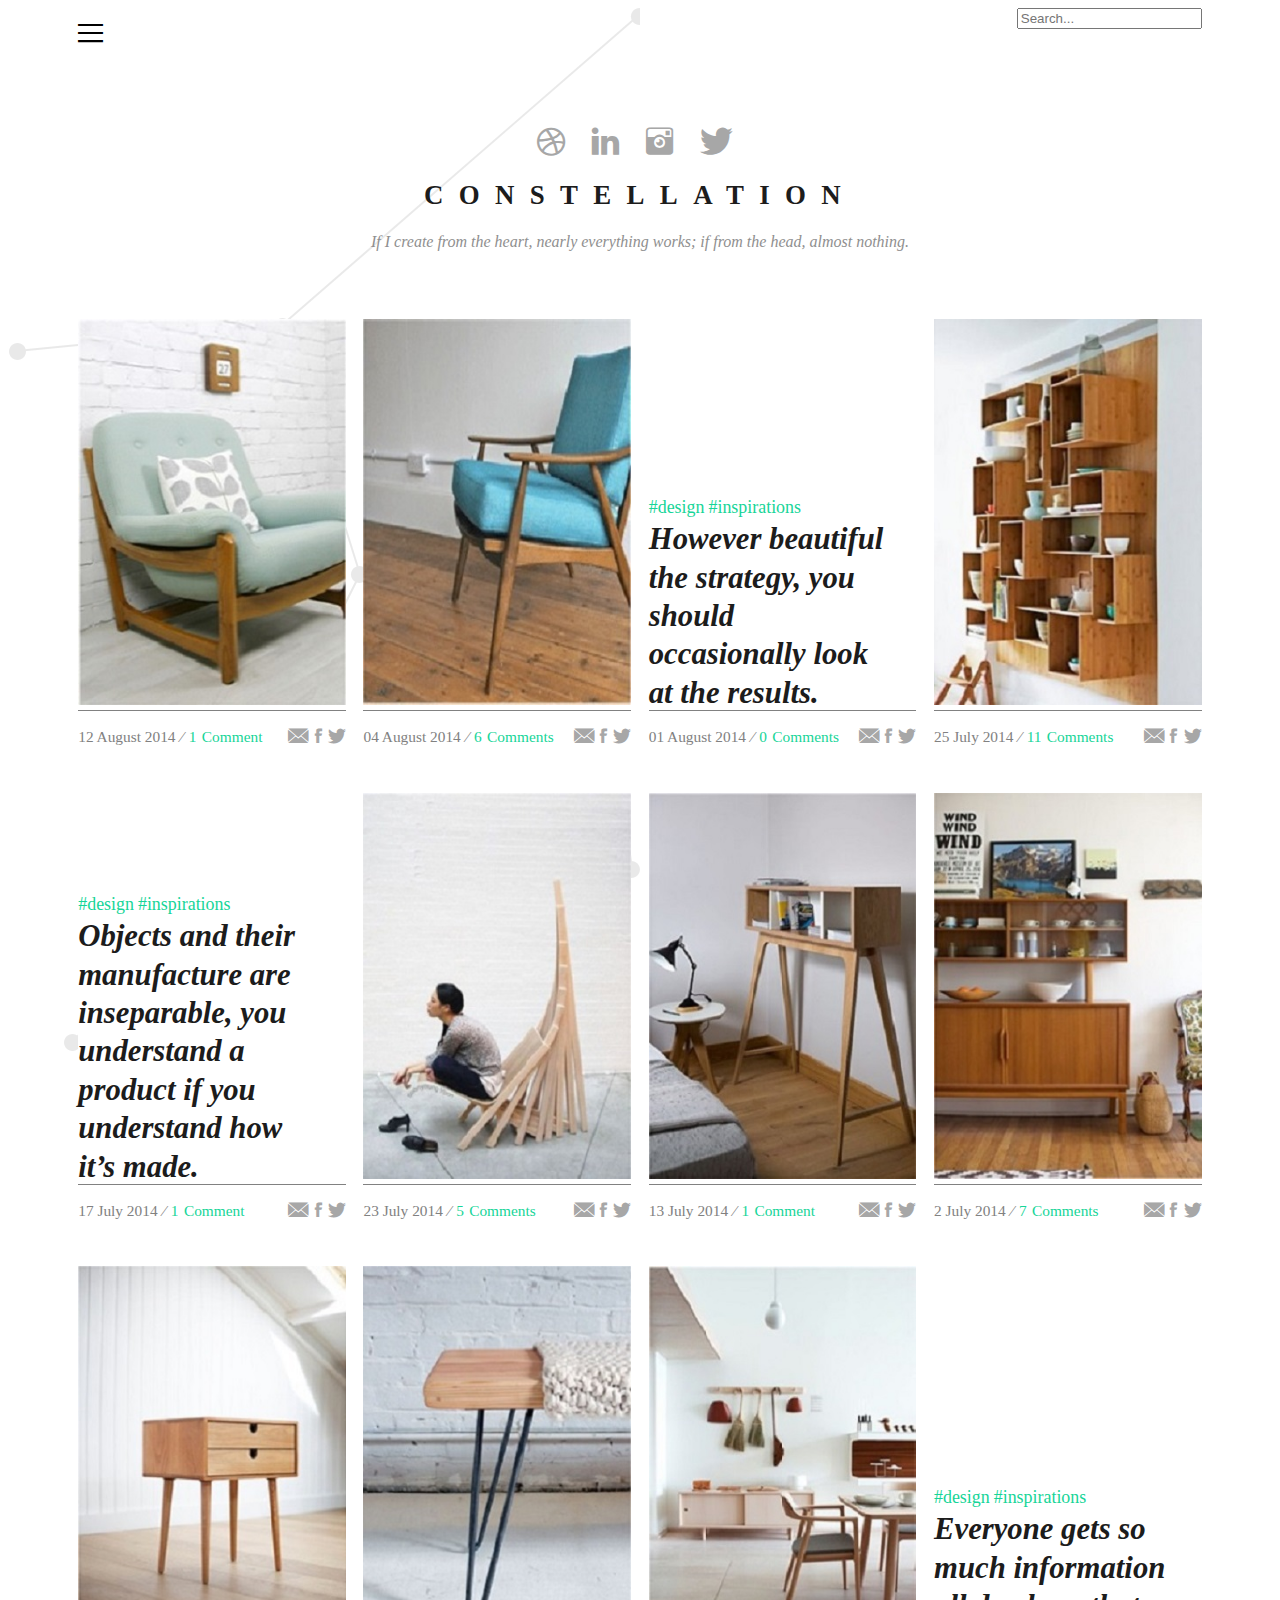
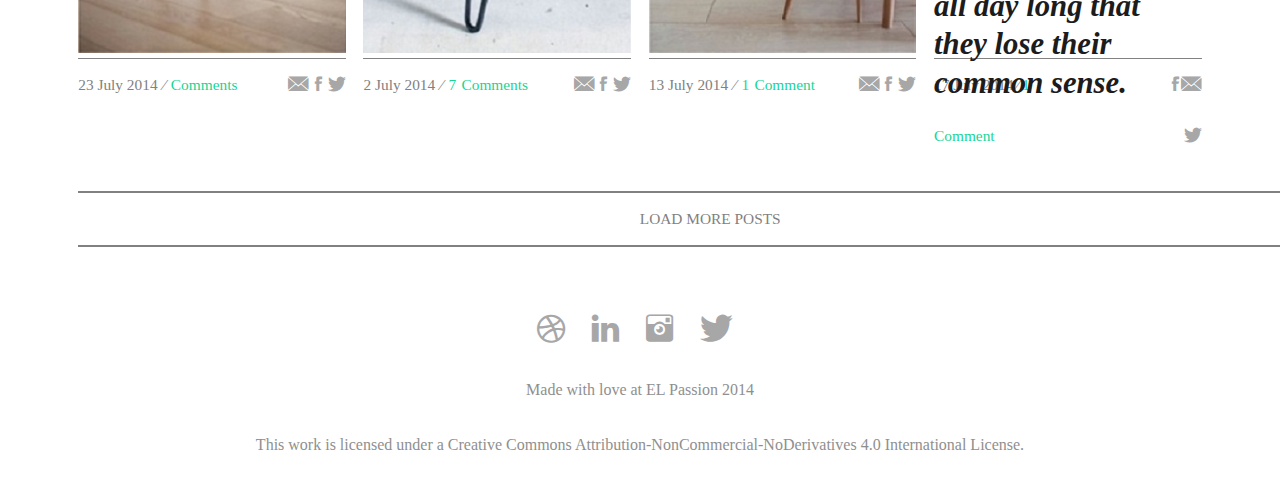
<file: index.html>
<!DOCTYPE html>
<html>
	<head>
		<title>FrontEndTask3</title>
		<link rel="stylesheet" href="css/style.css">
	</head>
	<body>
		<div class="cf" id="wrapper">
			<nav id="nav">
				<a href="javascript:;" id="closeBtn">close</a>
			</nav>
			<header class="cf nav-bar">
				<div class="menu-button cf">
					<a href="javascript:;" class="icon Menu" id="toggleMenu"></a>
					<input type="search" id="mySearch" name="q"  placeholder="Search...">
				</div>
				<div class="social-media">
					<a class="icon Dribbble" href="javascript:;" target="_blank"></a>
					<a class="icon Linkedin" href="javascript:;" target="_blank"></a>
					<a class="icon Instagram" href="javascript:;" target="_blank"></a>
					<a class="icon Twitter" href="javascript:;" target="_blank"></a>
				</div>
				<div class="heading">
					<h1 class="main-heading">
						constellation
					</h1>
					<p class="header-moto">
						If I create from the heart, nearly everything works; if from the head, almost nothing.
					</p>
				</div>
			</header>
			<div class="articles-holder cf">
				<section class="cf">
					<div class="article-photo-container">
						<img alt="Article Photo" src="img/chair.jpg">
					</div>
					<div class="t-and-t">
						<div class="tags">
							<a href="#"></a>
							<a href="#"></a>
						</div>
						<h2 class="article-heading">
						</h2>
					</div>
					<div class="social-media-ref cf">
						<time class="date" datetime="12-08-2014">12 August 2014</time>
						<span class="separator">&frasl;</span>
						<span class="comments-number">1</span>
						<span class="comments">comment</span>
						<a class="icon Twitter" href="https://twitter.com" target="_blank"></a>
						<a class="icon Facebook" href="https://www.facebook.com/" target="_blank"></a>
						<a class="icon Envelope" href="https://www.abv.bg/" target="_blank"></a>
					</div>
				</section>
				<section class="cf">
					<div class="article-photo-container">
						<img alt="Article Photo" src="img/chair2.jpg">
					</div>
					<div class="t-and-t">
						<div class="tags">
							<a href="#"></a>
							<a href="#"></a>
						</div>
						<h2 class="article-heading"></h2>
					</div>
					<div class="social-media-ref cf">
						<time class="date" datetime="04-08-2014">04 August 2014</time>
						<span class="separator">&frasl;</span>
						<span class="comments-number">6</span>
						<span class="comments">comments</span>
						<a class="icon Twitter" href="https://twitter.com" target="_blank"></a>
						<a class="icon Facebook" href="https://www.facebook.com/" target="_blank"></a>
						<a class="icon Envelope" href="https://www.abv.bg/" target="_blank"></a>
					</div>
				</section>
				<section class="cf">
					<div class="article-photo-container">
						<img alt="Article Photo" src="img/blank.jpg">
					</div>
					<div class="t-and-t">
						<div class="tags">
							<a href="#">#design</a>
							<a href="#">#inspirations</a>
						</div>
						<h2 class="article-heading">However beautiful the strategy, you should occasionally look at the results.</h2>
					</div>
					<div class="social-media-ref cf">
						<time class="date" datetime="01-08-2014">01 August 2014</time>
						<span class="separator">&frasl;</span>
						<span class="comments-number">0</span>
						<span class="comments">comments</span>
						<a class="icon Twitter" href="https://twitter.com" target="_blank"></a>
						<a class="icon Facebook" href="https://www.facebook.com/" target="_blank"></a>
						<a class="icon Envelope" href="https://www.abv.bg/" target="_blank"></a>
					</div>
				</section>
				<section class="cf">
					<div class="article-photo-container">
						<img alt="Article Photo" src="img/shelves.jpg">
					</div>
					<div class="t-and-t">
						<div class="tags">
							<a href="#"></a>
							<a href="#"></a>
						</div>
						<h2 class="article-heading"></h2>
					</div>
					<div class="social-media-ref cf">
						<time class="date" datetime="25-07-2014">25 July 2014</time>
						<span class="separator">&frasl;</span>
						<span class="comments-number">11</span>
						<span class="comments">comments</span>
						<a class="icon Twitter" href="https://twitter.com" target="_blank"></a>
						<a class="icon Facebook" href="https://www.facebook.com/" target="_blank"></a>
						<a class="icon Envelope" href="https://www.abv.bg/" target="_blank"></a>
					</div>
				</section>
				<section class="cf">
					<div class="article-photo-container">
						<img alt="Article Photo" src="img/blank.jpg">
					</div>
					<div class="t-and-t">
						<div class="tags">
							<a href="#">#design</a>
							<a href="#">#inspirations</a>
						</div>
						<h2 class="article-heading">
							Objects and their manufacture are inseparable, you understand a product if you understand how it’s made.
						</h2>
					</div>
					<div class="social-media-ref cf">
						<time class="date" datetime="17-07-2014">17 July 2014</time>
						<span class="separator">&frasl;</span>
						<span class="comments-number">1</span>
						<span class="comments">comment</span>
						<a class="icon Twitter" href="https://twitter.com" target="_blank"></a>
						<a class="icon Facebook" href="https://www.facebook.com/" target="_blank"></a>
						<a class="icon Envelope" href="https://www.abv.bg/" target="_blank"></a>
					</div>
				</section>
				<section class="cf">
					<div class="article-photo-container">
						<img alt="Article Photo" src="img/girl.jpg">
					</div>
					<div class="t-and-t">
						<div class="tags">
							<a href="#"></a>
							<a href="#"></a>
						</div>
						<h2 class="article-heading"></h2>
					</div>
					<div class="social-media-ref cf">
						<time class="date" datetime="23-07-2014">23 July 2014</time>
						<span class="separator">&frasl;</span>
						<span class="comments-number">5</span>
						<span class="comments">comments</span>
						<a class="icon Twitter" href="https://twitter.com" target="_blank"></a>
						<a class="icon Facebook" href="https://www.facebook.com/" target="_blank"></a>
						<a class="icon Envelope" href="https://www.abv.bg/" target="_blank"></a>
					</div>
				</section>
				<section class="cf">
					<div class="article-photo-container">
						<img alt="Article Photo" src="img/bedroom.jpg">
					</div>
					<div class="t-and-t">
						<div class="tags">
							<a href="#"></a>
							<a href="#"></a>
						</div>
						<h2 class="article-heading"></h2>
					</div>
					<div class="social-media-ref cf">
						<time class="date" datetime="13-07-2014">13 July 2014</time>
						<span class="separator">&frasl;</span>
						<span class="comments-number">1</span>
						<span class="comments">comment</span>
						<a class="icon Twitter" href="https://twitter.com" target="_blank"></a>
						<a class="icon Facebook" href="https://www.facebook.com/" target="_blank"></a>
						<a class="icon Envelope" href="https://www.abv.bg/" target="_blank"></a>
					</div>
				</section>
				<section class="cf">
					<div class="article-photo-container">
						<img alt="Article Photo" src="img/livingroom.jpg">
					</div>
					<div class="t-and-t">
						<div class="tags">
							<a href="#"></a>
							<a href="#"></a>
						</div>
						<h2 class="article-heading"></h2>
					</div>
					<div class="social-media-ref cf">
						<time class="date" datetime="02-07-2014">2 July 2014</time>
						<span class="separator">&frasl;</span>
						<span class="comments-number">7</span>
						<span class="comments">comments</span>
						<a class="icon Twitter" href="https://twitter.com" target="_blank"></a>
						<a class="icon Facebook" href="https://www.facebook.com/" target="_blank"></a>
						<a class="icon Envelope" href="https://www.abv.bg/" target="_blank"></a>
					</div>
				</section>
				<section class="cf">
					<div class="article-photo-container">
						<img alt="Article Photo" src="img/locker.jpg">
					</div>
					<div class="t-and-t">
						<div class="tags">
							<a href="#"></a>
							<a href="#"></a>
						</div>
						<h2 class="article-heading"></h2>
					</div>
					<div class="social-media-ref cf">
						<time class="date" datetime="23-07-2014">23 July 2014</time>
						<span class="separator">&frasl;</span>
						<span class="comments-number"5></span>
						<span class="comments">comments</span>
						<a class="icon Twitter" href="https://twitter.com" target="_blank"></a>
						<a class="icon Facebook" href="https://www.facebook.com/" target="_blank"></a>
						<a class="icon Envelope" href="https://www.abv.bg/" target="_blank"></a>
					</div>
				</section>
				<section class="cf">
					<div class="article-photo-container">
						<img alt="Article Photo" src="img/bench.jpg">
					</div>
					<div class="t-and-t">
						<div class="tags">
							<a href="#"></a>
							<a href="#"></a>
						</div>
						<h2 class="article-heading"></h2>
					</div>
					<div class="social-media-ref cf">
						<time class="date" datetime="02-07-2014">2 July 2014</time>
						<span class="separator">&frasl;</span>
						<span class="comments-number">7</span>
						<span class="comments">comments</span>
						<a class="icon Twitter" href="https://twitter.com" target="_blank"></a>
						<a class="icon Facebook" href="https://www.facebook.com/" target="_blank"></a>
						<a class="icon Envelope" href="https://www.abv.bg/" target="_blank"></a>
					</div>
				</section>
				<section class="cf">
					<div class="article-photo-container">
						<img alt="Article Photo" src="img/kitchen.jpg">
					</div>
					<div class="t-and-t">
						<div class="tags">
							<a href="#"></a>
							<a href="#"></a>
						</div>
						<h2 class="article-heading"></h2>
					</div>
					<div class="social-media-ref cf">
						<time class="date" datetime="13-07-2014">13 July 2014</time>
						<span class="separator">&frasl;</span>
						<span class="comments-number">1</span>
						<span class="comments">comment</span>
						<a class="icon Twitter" href="https://twitter.com" target="_blank"></a>
						<a class="icon Facebook" href="https://www.facebook.com/" target="_blank"></a>
						<a class="icon Envelope" href="https://www.abv.bg/" target="_blank"></a>
					</div>
				</section>
				<section class="cf">
					<div class="article-photo-container">
						<img alt="Article Photo" src="img/blank.jpg">
					</div>
					<div class="t-and-t">
						<div class="tags">
							<a href="#">#design</a>
							<a href="#">#inspirations</a>
						</div>
						<h2 class="article-heading">Everyone gets so much information all day long that they lose their common sense.</h2>
					</div>
					<div class="social-media-ref cf">
						<div class="article-stats cf">
							<time class="date" datetime="17-07-2014">17 July 2014</time>
							<span class="separator">&frasl;</span>
							<span class="comments-number">1</span>
							<span class="comments">comment</span>
						</div>

						<div class="article-share cf">
							<a class="icon Envelope" href="https://www.abv.bg/" target="_blank"></a>
							<a class="icon Facebook" href="https://www.facebook.com/" target="_blank"></a>
							<a class="icon Twitter" href="https://twitter.com" target="_blank"></a>
						</div>
					</div>
				</section>
			</div>
			<div class="posts-loader">
				<a href="">load more posts</a>
			</div>
			<footer>
				<div class="social-media">
					<a class="icon Dribbble" href="" target="_blank"></a>
					<a class="icon Linkedin" href="" target="_blank"></a>
					<a class="icon Instagram" href="" target="_blank"></a>
					<a class="icon Twitter" href="" target="_blank"></a>
				</div>
				<p>
					Made with love at EL Passion 2014
				</p>
				<p>
					This work is licensed under a Creative Commons Attribution-NonCommercial-NoDerivatives 4.0 International License.
				</p>
			</footer>
		</div>
		<script>
			var button = document.getElementById('toggleMenu');
			var nav = document.getElementById('nav');
			var closeBtn = document.getElementById('closeBtn');
			
			button.addEventListener('click', function function_name(argument) {
				nav.classList.add('active');
			});
			closeBtn.addEventListener('click', function (argument) {
				nav.classList.remove('active');
			});
		</script>
	</body>
</html>
</file>
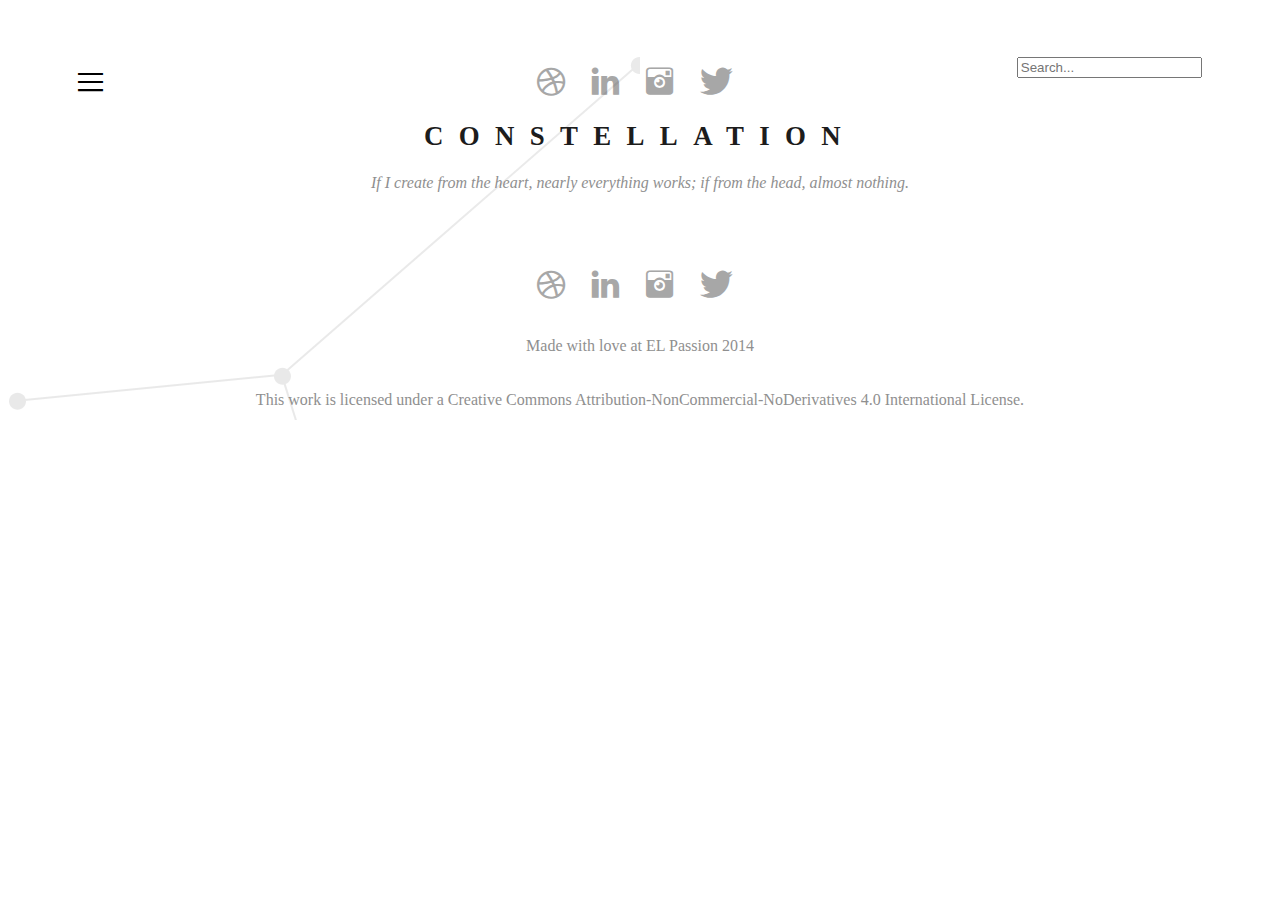
<file: post.html>
<!DOCTYPE html>
<html>
	<head>
		<title>FrontEndTask3_Post</title>
		<link rel="stylesheet" href="css/style.css">
	</head>
	<body>
		<div class="cf" id="wrapper">
			<header class="cf">
				<div class="menu-button">
					<a href="" class="icon Menu" id="toggleMenu"></a>
					<input type="search" id="mySearch" name="q"  placeholder="Search...">
				</div>
				<div class="social-media">
					<a class="icon Dribbble" href="" target="_blank"></a>
					<a class="icon Linkedin" href="" target="_blank"></a>
					<a class="icon Instagram" href="" target="_blank"></a>
					<a class="icon Twitter" href="" target="_blank"></a>
				</div>
				<div class="heading">
					<h1 class="main-heading">
						constellation
					</h1>
					<p class="header-moto">
						If I create from the heart, nearly everything works; if from the head, almost nothing.
					</p>
				</div>
			</header>
			<footer>
				<div class="social-media">
					<a class="icon Dribbble" href="" target="_blank"></a>
					<a class="icon Linkedin" href="" target="_blank"></a>
					<a class="icon Instagram" href="" target="_blank"></a>
					<a class="icon Twitter" href="" target="_blank"></a>
				</div>
				<p>
					Made with love at EL Passion 2014
				</p>
				<p>
					This work is licensed under a Creative Commons Attribution-NonCommercial-NoDerivatives 4.0 International License.
				</p>
			</footer>
		</div>
	</body>
</html>
</file>
<file: css/style.css>
@font-face {
	font-family: 'icomoon';
	src: url('../fonts/icomoon.woff') format('woff');
	font-weight: normal;
	font-style: normal;
}

[class^="icon"], [class*=" icon"] {
	/* use !important to prevent issues with browser extensions that change fonts */
	font-family: 'icomoon' !important;
	speak: none;
	font-style: normal;
	font-weight: normal;
	font-variant: normal;
	text-transform: none;
	/* Better Font Rendering =========== */
	-webkit-font-smoothing: antialiased;
	-moz-osx-font-smoothing: grayscale;
	color: #a7a7a7;
}

.Menu:before { content: "\e900"; }
.Twitter:before { content: "\e901"; }
.Instagram:before { content: "\e902"; }
.Linkedin:before { content: "\e903"; }
.Dribbble:before { content: "\e904"; }
.Facebook:before { content: "\e905"; }
.Envelope:before { content: "\e906"; }

body {
	position: relative;
}

.cf:after {
	visibility: hidden;
	display: block;
	font-size: 0;
	content: " ";
	clear: both;
	height: 0;
}

#wrapper {
	/*	width: 1440px;
	height: 2347px;*/
	width: 100%;
	height: 100%;
	position: relative;
	z-index: 0;
}

#wrapper:before {
	position: absolute;
	content: "";
	top: 0;
	left: 0;
	width: 50%;
	height: 100%;
	background: url(../img/constellation_left.svg);
	background-repeat: no-repeat;
	z-index: 0;
}

#wrapper:after {
	position: absolute;
	content: "";
	top: 0;
	right: 0;
	width: 50%;
	height: 100%;
	background: url(../img/constellation_right.svg);
	background-repeat: no-repeat;
	z-index: 0;
}

.nav-bar {
	position: relative;
}

.menu-button a {
	color: #000;
	font-size: 25px;
	float: left;
}

.menu-button input {
	float: right;
}

nav {
	width: 30%;
	background-color: #181818;
	position: fixed;
	top: 0;
	left: -30%;
	bottom: 0;
	z-index: 1;
	opacity: 0;
	transition: all 0.5s linear;
}

nav.active {
	left: 0;
	opacity: 1;
}

header, .articles-holder, .posts-loader, footer {
	margin: auto 5.556%;
}

a {
	text-decoration: none;
}

.social-media {
	width: 20.3125%;
	margin: 5.11291% auto 0 auto;
}

.social-media [class^="icon"], .social-media [class*=" icon"] {
	margin: 4.8%;
	font-size: 2.2vw;
	/*z-index: 10;*/
}

.social-media [class^="icon"]:hover:before, .social-media [class*=" icon"]:hover:before {
	color: #16d598;
	/*z-index: 10;*/
}

.heading {
	margin-bottom: 5.11291%;
}

h1 {
	font-size: 2.1vw;
	letter-spacing: 1.2vw;
	line-height: 1.5vw;
	color: rgb(28, 28, 28);
	/*font-family: ;*/
	font-weight: bold;
	text-align: center;
	text-transform: uppercase;
}

.heading p, footer p {
	font-size: 1.25vw;
	line-height: 3vw;
	color: rgb(143, 143, 143);
	/*font-family: ;*/
	text-align: center;
}

.header-moto {
	font-style: italic;
}

section {
	width: 23.828125%;
	height: 22.58202%;
	background-color: #fff;
	float: left;
	margin-right: 1.5625%;
	position: relative;
	box-sizing: border-box;
}

section:nth-child(4n) {
	margin-right: 0;
}

div.article-photo-container {
	width: 100%;
	height: 83.01887%;
}

div.article-photo-container > img {
	width: 100%;
	display: block;
}

div.t-and-t {
	width: 100%;
	position: absolute;
	left: 0;
	bottom: 16.98113%;
}

.tags, .article-heading {
	width: 100%;
	max-width: 88.5%;
}

.tags a {
	font-size: 1.4vw;
	line-height: 2vw;
	color: #16d598;
	/*font-family: ;*/
}

.article-heading {
	margin: 0;
	font-size: 2.4vw;
	line-height: 3vw;
	color: #1c1c1c;
	font-style: italic;
	/*font-family: ;*/
}

.my-class .child-4 {}

.social-media-ref {
	width: 100%;
	height: 15.09433%;
	margin-top: 1.8868%;
	padding-bottom: 11.3207%;
	border-top: 1px solid #818181;
}
.social-media-ref .article-stats {
	float: left;
}
.social-media-ref .article-share {
	float: right;
}


.date, .separator,
.comments-number,
.comments, [class^="icon"],
[class*=" icon"] {
	font-size: 1.2vw;
	line-height: 4vw;
}

.date, .separator, .comments-number, .comments {
	float: left;
	margin-right: 2%;
}

.social-media-ref [class^="icon"], .social-media-ref [class*=" icon"] {
	float: right;
	margin-left: 2%;
}

.date, .separator {
	color: #818181;
}

.comments-number, .comments {
	color: #16d598;
}

.comments {
	text-transform: capitalize;
}

div.posts-loader {
	width: 100%;
	height: 2.98253%;
	border-top: 2px solid #818181;
	border-bottom: 2px solid #818181;
}

div.posts-loader a {
	font-size: 1.2vw;
	line-height: 4vw;
	display: block;
	text-transform: uppercase;
	text-align: center;
	color: #818181;
}

footer {
	height: 11.93012%;
}

@media (max-width:480px) {
	header, div.articles-holder, div.posts-loader, footer {
		margin: auto 2%;
	}

	/* Replace with the search icon later on */
	#mySearch {
		display: none;
	}
	.social-media {
		width: 100%;
		margin: 10% auto 0 auto;
	}
	.social-media [class^="icon"],
	.social-media [class*=" icon"] {
		margin: 30px;
		font-size: 6.2vw;
	}
	.heading {
		margin-bottom: 2%;
	}
	h1 {
		font-size: 6vw;
		letter-spacing: 1.5vw;
		line-height: 1.8vw;
	}
	.heading p, footer p {
		font-size: 5.25vw;
		line-height: 7.2vw;
	}
	section {
		width: 100%;
		height: 100%;
		margin-right: 0;
	}
	div.t-and-t {
		width: 100%;
		position: absolute;
		left: 0;
		bottom: 10%;
	}
	.tags a {
		font-size: 4.4vw;
		line-height: 10.5vw;
	}
	.article-heading {
		margin: 0;
		font-size: 9vw;
		line-height: 10vw;
	}
	.date, .separator,
	.comments-number,
	.comments,
	[class^="icon"],
	[class*=" icon"] {
		font-size: 4.5vw;
		line-height: 4.5vw;
	}
	.date, .separator,
	.comments-number,
	.comments {
		float: left;
		margin-right: 1%;
	}
	.social-media-ref [class^="icon"],
	.social-media-ref [class*=" icon"] {
		float: right;
		margin-left: 4%;
	}
	div.posts-loader a {
		font-size: 4.2vw;
		line-height: 12.5vw;
	}
}
</file>
